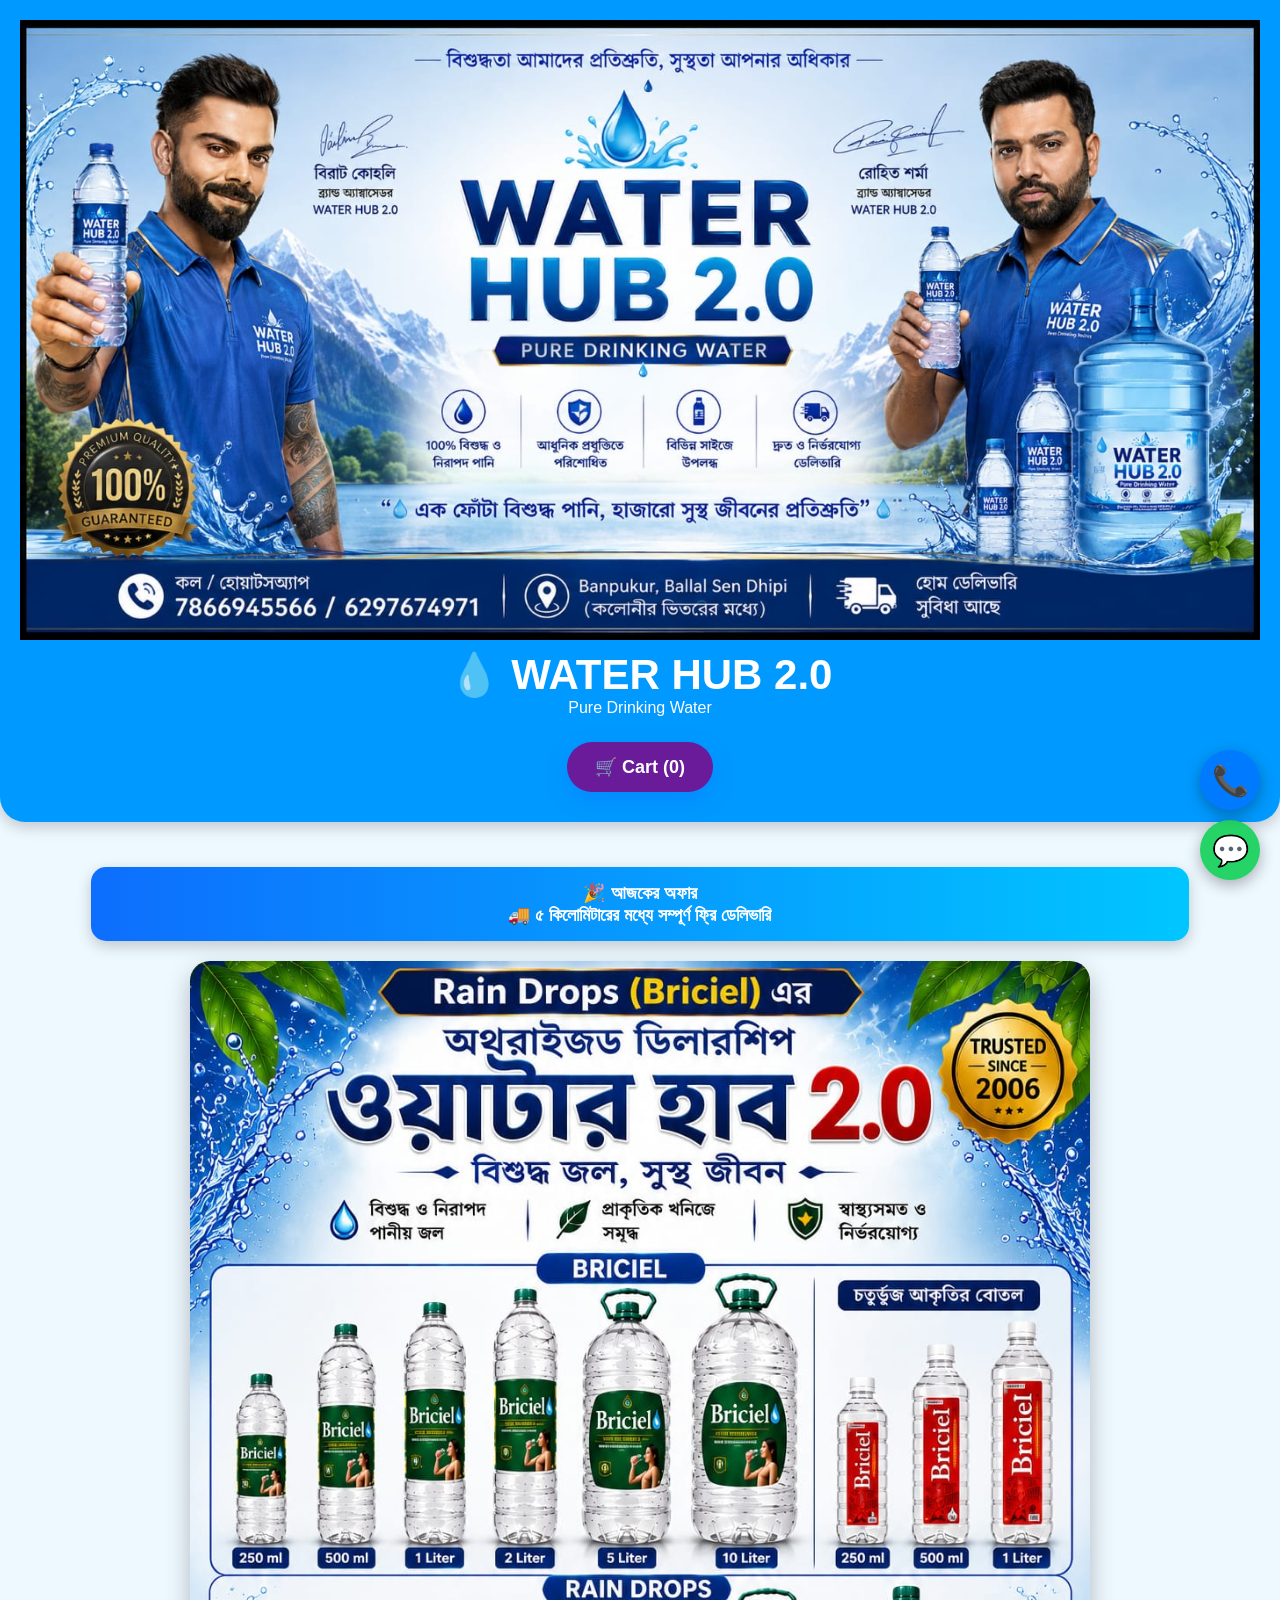
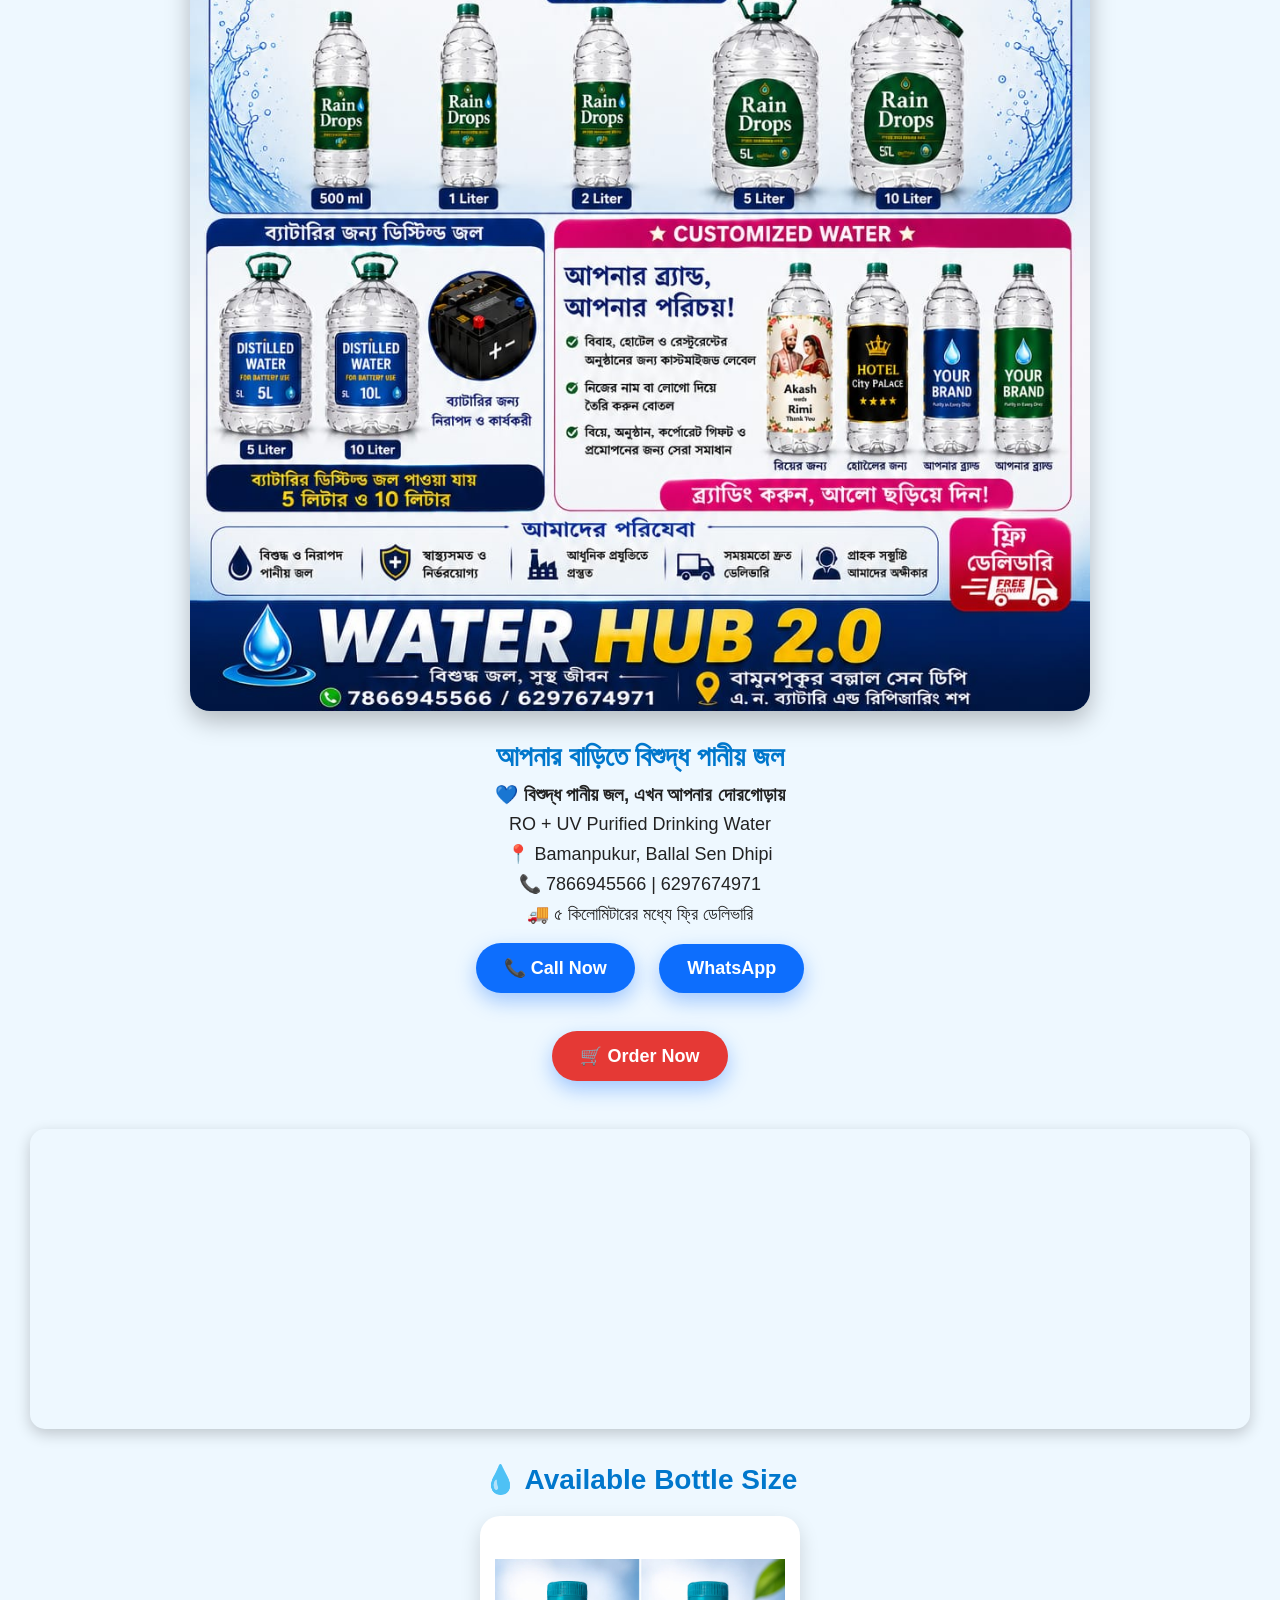
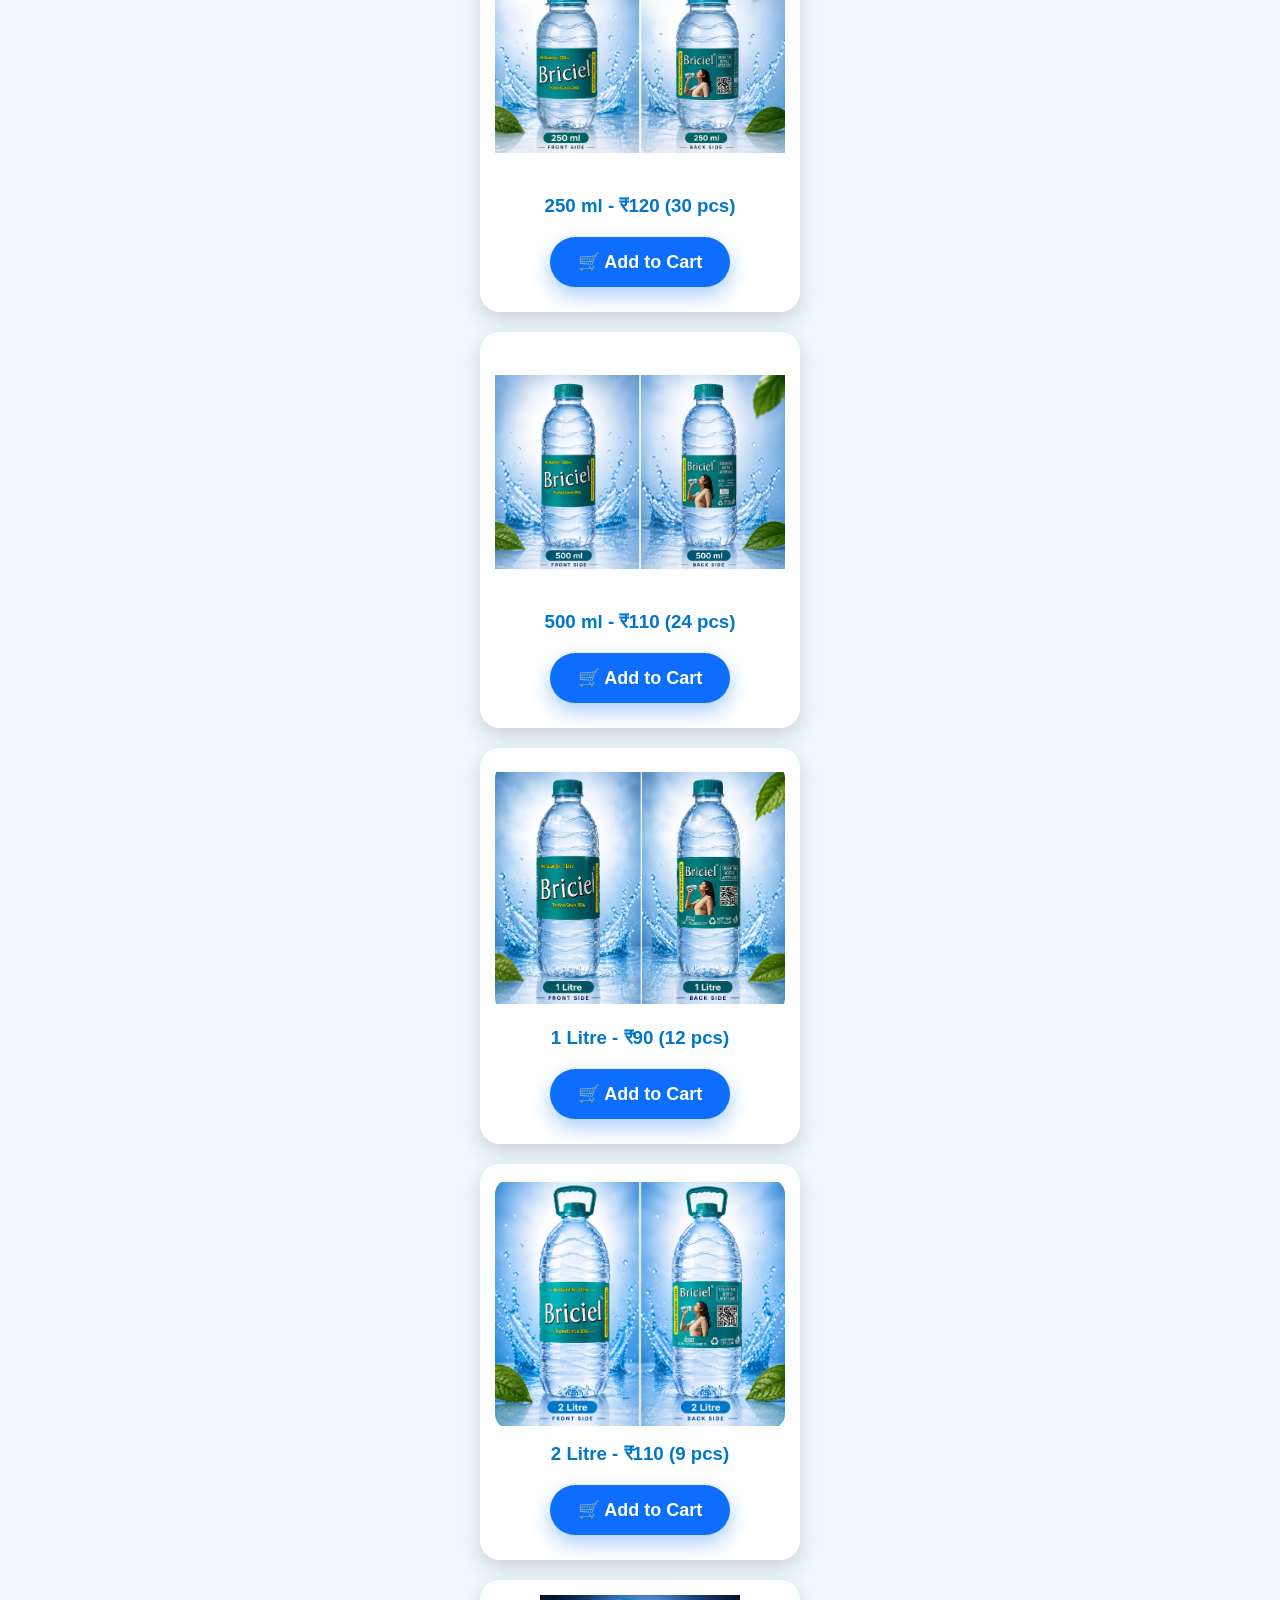
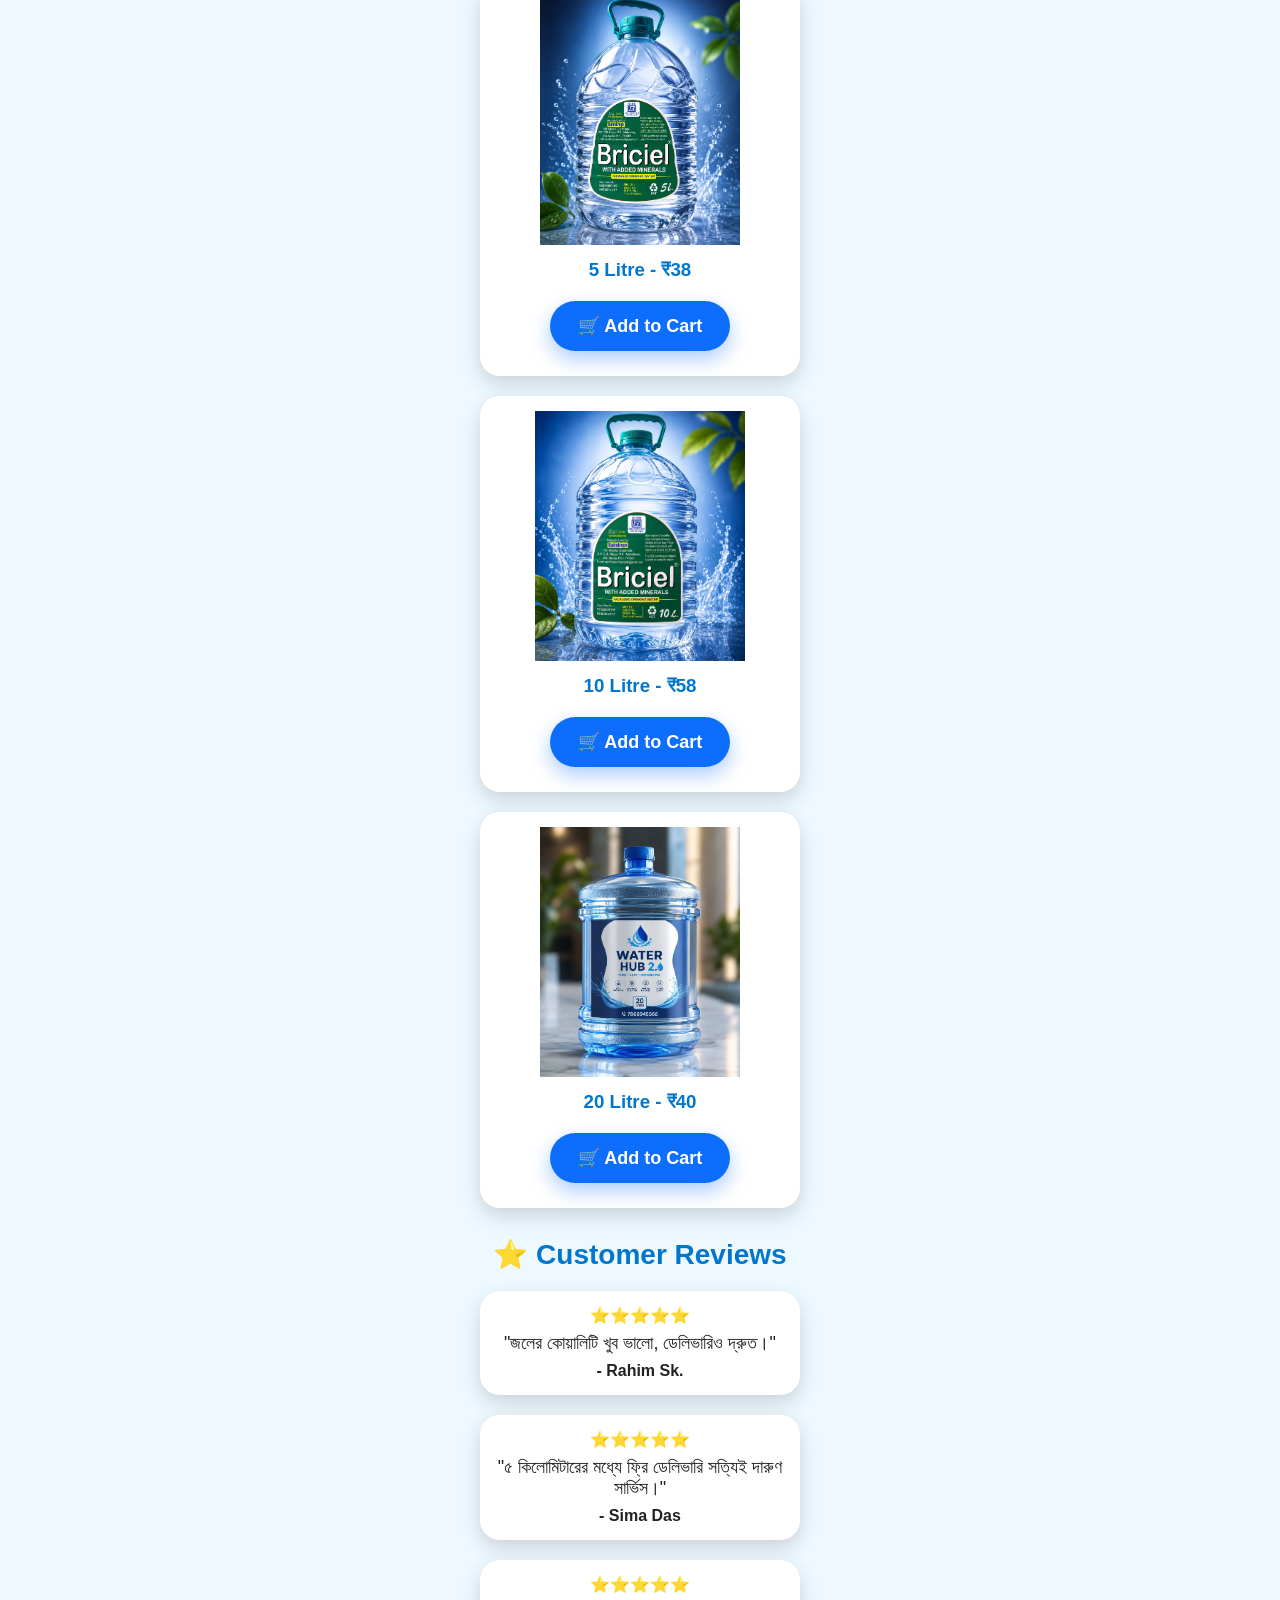
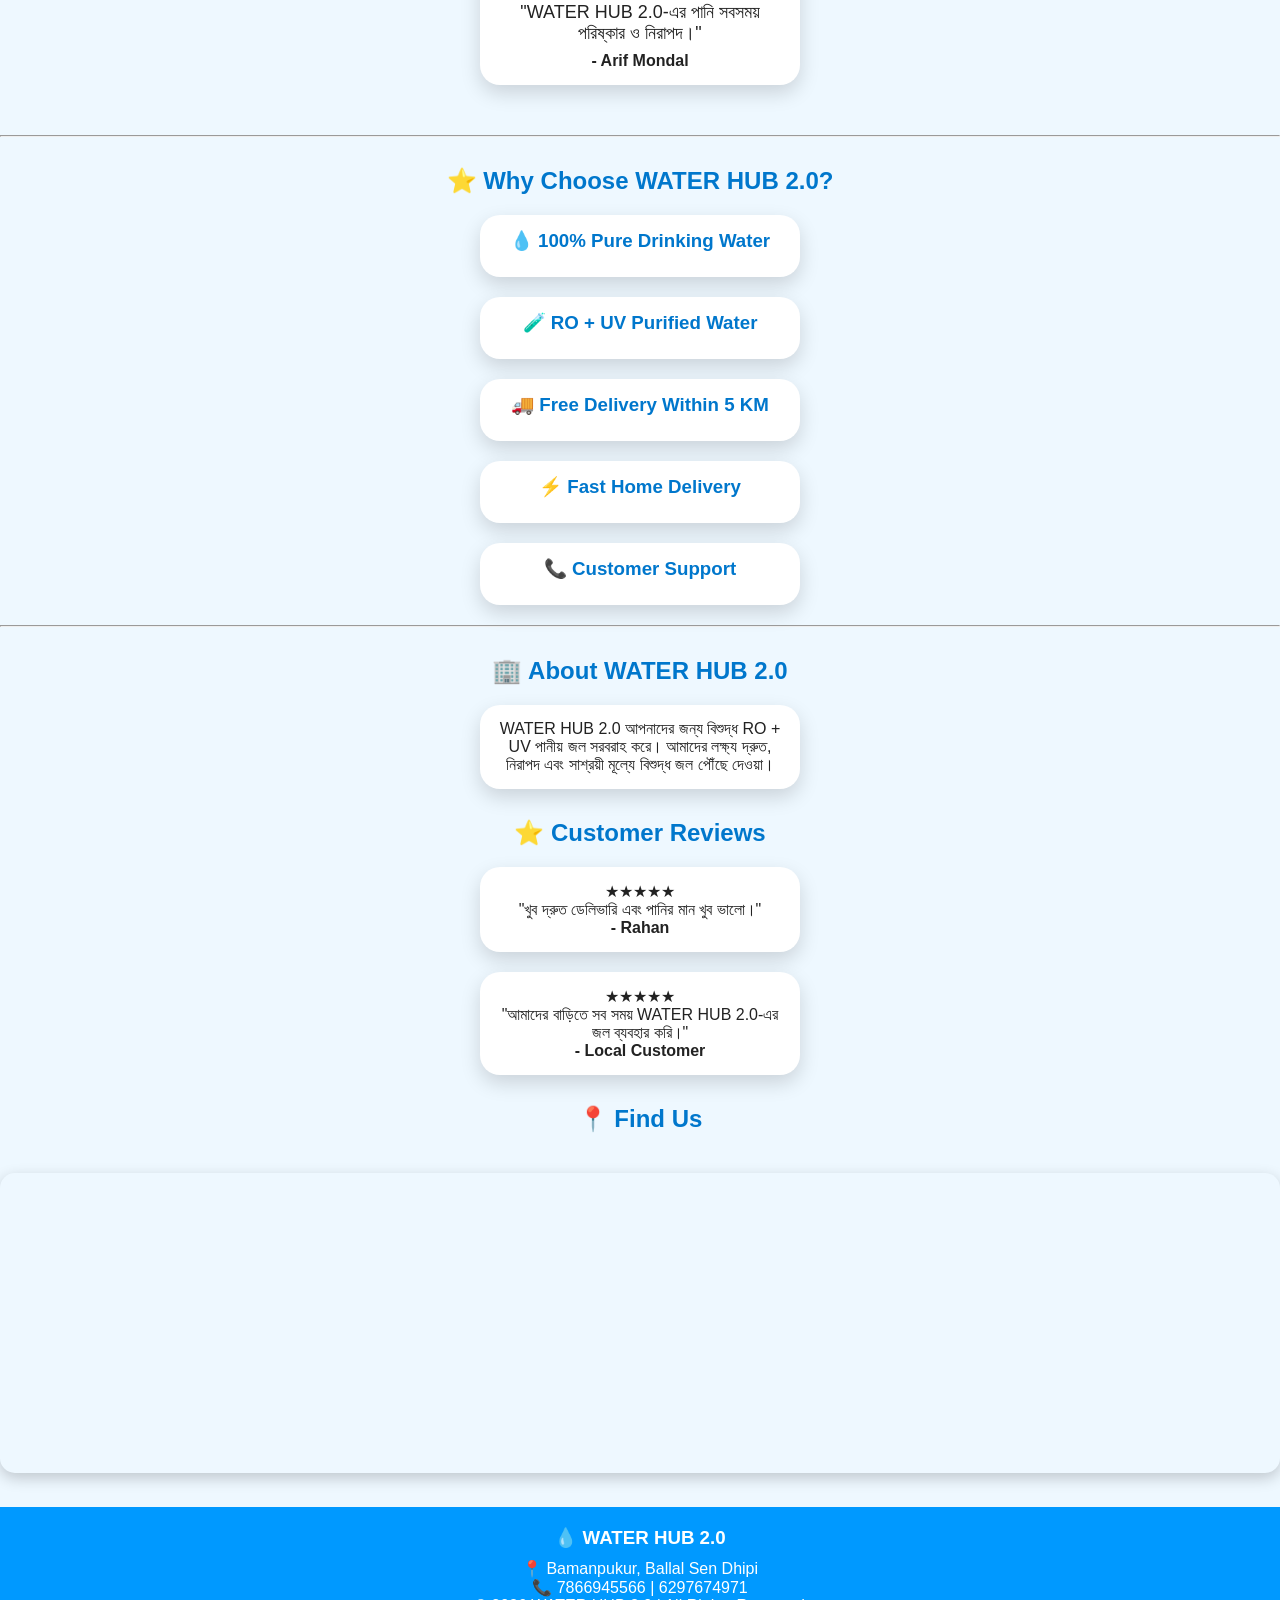
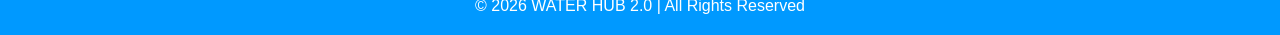
<file: index.html>
<!DOCTYPE html>
<html lang="bn">
<head>
<meta charset="UTF-8">
<meta name="viewport" content="width=device-width, initial-scale=1.0">
<title>WATER HUB 2.0</title>
<link rel="stylesheet" href="style.css">
<script src="script.js" defer></script>
<style>
body{
margin:0;
font-family:Arial,sans-serif;
background:#eef8ff;
text-align:center;
}
header{
background:#0099ff;
color:white;
padding:20px;
}
header h1{
    margin:0;
    font-size:42px;
}

.hero{
    padding:30px;
}

.hero-banner{
    width:100%;
    max-width:900px;
    border-radius:20px;
    margin:20px auto;
    display:block;
    box-shadow:0 10px 25px rgba(0,0,0,.25);
}

.btn{
    display:inline-block;
    padding:14px 28px;
    margin:10px;
    background:#0d6efd;
    color:white;
    text-decoration:none;
    border-radius:50px;
    font-size:18px;
    font-weight:bold;
    box-shadow:0 8px 20px rgba(13,110,253,.35);
    transition:.3s;
}

.btn:hover{
    background:#0b5ed7;
    transform:scale(1.05);
}
.card{
    background:#fff;
    width:320px;
    max-width:90%;
    margin:20px auto;
    padding:15px;
    border-radius:20px;
    box-shadow:0 8px 20px rgba(0,0,0,.15);
}
    .card img{
    width:100%;
    height:250px;
    object-fit:contain;
    border-radius:15px;
    background:#fff;
}
  .offer-box{
    background:linear-gradient(90deg,#0d6efd,#00c6ff);
    color:white;
    margin:15px auto;
    padding:15px;
    border-radius:15px;
    width:90%;
    font-size:18px;
    font-weight:bold;
    box-shadow:0 5px 15px rgba(0,0,0,.2);
}
</style>
</head>

<body>

<header>
<img src="waterhub-banner.jpg" alt="WATER HUB 2.0 Banner" style="width:100%; height:auto; display:block;">
<h1>💧 WATER HUB 2.0</h1>
<p>Pure Drinking Water</p>
<div style="margin-top:15px;">
<a class="btn"
href="cart.html"
style="background:#6a1b9a;">
🛒 Cart (<span id="cart-count">0</span>)
</a>
</div>    
</header>

<div class="hero">

<div class="offer-box">
🎉 <b>আজকের অফার</b><br>
🚚 ৫ কিলোমিটারের মধ্যে সম্পূর্ণ ফ্রি ডেলিভারি
</div>

<img src="IMG-20260804-WA0002.jpg" alt="WATER HUB 2.0 Banner" class="hero-banner">

<h2>আপনার বাড়িতে বিশুদ্ধ পানীয় জল</h2>
<h3>💙 বিশুদ্ধ পানীয় জল, এখন আপনার দোরগোড়ায়</h3>

<p>RO + UV Purified Drinking Water</p>

<p>📍 Bamanpukur, Ballal Sen Dhipi</p>

<p>📞 7866945566 | 6297674971</p>

<p>🚚 ৫ কিলোমিটারের মধ্যে ফ্রি ডেলিভারি</p>

<a class="btn" href="tel:7866945566">📞 Call Now</a>

<a class="btn" href="https://wa.me/917866945566">WhatsApp</a>
<br><br>



<a href="order.html"
class="btn"
style="background:#e53935;">
🛒 Order Now
</a>

<br><br>

<iframe
src="https://www.google.com/maps?q=Banpukur%20Ballal%20Sen%20Dhipi&output=embed"
width="100%"
height="300"
style="border:0;border-radius:15px;"
allowfullscreen=""
loading="lazy">
</iframe>
<h2>💧 Available Bottle Size</h2>
<div class="card">
<img src="250ml.png" style="width:100%;border-radius:15px;">
<h3>250 ml - ₹120 (30 pcs)</h3>
<button class="cart-btn" onclick="addToCart('250 ml Water',120)">
🛒 Add to Cart
</button>
</div>

<div class="card">
<img src="500ml.png" style="width:100%;border-radius:15px;">
<h3>500 ml - ₹110 (24 pcs)</h3>
<button class="cart-btn" onclick="addToCart('500 ml Water',110)">
🛒 Add to Cart
</button>
</div>

<div class="card">
<img src="1l.png" style="width:100%;border-radius:15px;">
<h3>1 Litre - ₹90 (12 pcs)</h3>
<button class="cart-btn" onclick="addToCart('1 Litre Water',90)">
🛒 Add to Cart
</button>
</div>

<div class="card">
<img src="2l.png" style="width:100%;border-radius:15px;">
<h3>2 Litre - ₹110 (9 pcs)</h3>
<button class="cart-btn" onclick="addToCart('2 Litre Water',110)">
🛒 Add to Cart
</button>
</div>

<div class="card">
<img src="5l.png" style="width:100%;border-radius:15px;">
<h3>5 Litre - ₹38</h3>
<button class="cart-btn" onclick="addToCart('5 Litre Water',38)">
🛒 Add to Cart
</button>
</div>

<div class="card">
<img src="10l.png" style="width:100%;border-radius:15px;">
<h3>10 Litre - ₹58</h3>
<button class="cart-btn" onclick="addToCart('10 Litre Water',58)">
🛒 Add to Cart
</button>
</div>

<div class="card">
<img src="20l.png" style="width:100%;border-radius:15px;">
<h3>20 Litre - ₹40</h3>
<button class="cart-btn" onclick="addToCart('20 Litre Water',40)">
🛒 Add to Cart
</button>
</div>
<h2 style="color:#0077cc;">⭐ Customer Reviews</h2>

<div class="card">
⭐⭐⭐⭐⭐
<p>"জলের কোয়ালিটি খুব ভালো, ডেলিভারিও দ্রুত।"</p>
<b>- Rahim Sk.</b>
</div>

<div class="card">
⭐⭐⭐⭐⭐
<p>"৫ কিলোমিটারের মধ্যে ফ্রি ডেলিভারি সত্যিই দারুণ সার্ভিস।"</p>
<b>- Sima Das</b>
</div>

<div class="card">
⭐⭐⭐⭐⭐
<p>"WATER HUB 2.0-এর পানি সবসময় পরিষ্কার ও নিরাপদ।"</p>
<b>- Arif Mondal</b>
</div>
</div>
<hr>

<h2>⭐ Why Choose WATER HUB 2.0?</h2>

<div class="card">
<h3>💧 100% Pure Drinking Water</h3>
</div>

<div class="card">
<h3>🧪 RO + UV Purified Water</h3>
</div>

<div class="card">
<h3>🚚 Free Delivery Within 5 KM</h3>
</div>

<div class="card">
<h3>⚡ Fast Home Delivery</h3>
</div>

<div class="card">
<h3>📞 Customer Support</h3>
</div>
  <hr>

<h2>🏢 About WATER HUB 2.0</h2>

<div class="card">
<p>
WATER HUB 2.0 আপনাদের জন্য বিশুদ্ধ RO + UV পানীয় জল সরবরাহ করে।
আমাদের লক্ষ্য দ্রুত, নিরাপদ এবং সাশ্রয়ী মূল্যে বিশুদ্ধ জল পৌঁছে দেওয়া।
</p>
</div>

<h2>⭐ Customer Reviews</h2>

<div class="card">
★★★★★
<p>"খুব দ্রুত ডেলিভারি এবং পানির মান খুব ভালো।"</p>
<b>- Rahan</b>
</div>

<div class="card">
★★★★★
<p>"আমাদের বাড়িতে সব সময় WATER HUB 2.0-এর জল ব্যবহার করি।"</p>
<b>- Local Customer</b>
</div>
<h2 style="color:#0077cc;">📍 Find Us</h2>

<iframe
src="https://www.google.com/maps?q=Bamanpukur,Ballal%20Sen%20Dhipi,Nadia&output=embed"
width="100%"
height="300"
style="border:0;border-radius:15px;">
</iframe>
<footer style="background:#0099ff;color:white;padding:20px;margin-top:30px;">
<h3>💧 WATER HUB 2.0</h3>
<p>📍 Bamanpukur, Ballal Sen Dhipi</p>
<p>📞 7866945566 | 6297674971</p>
<p>© 2026 WATER HUB 2.0 | All Rights Reserved</p>
</footer>
  <!-- Floating WhatsApp -->
<a href="https://wa.me/917866945566" class="whatsapp-float" target="_blank">
💬
</a>

<!-- Floating Call -->
<a href="tel:7866945566" class="call-float">
📞
</a>
</body>
</html>
</file>
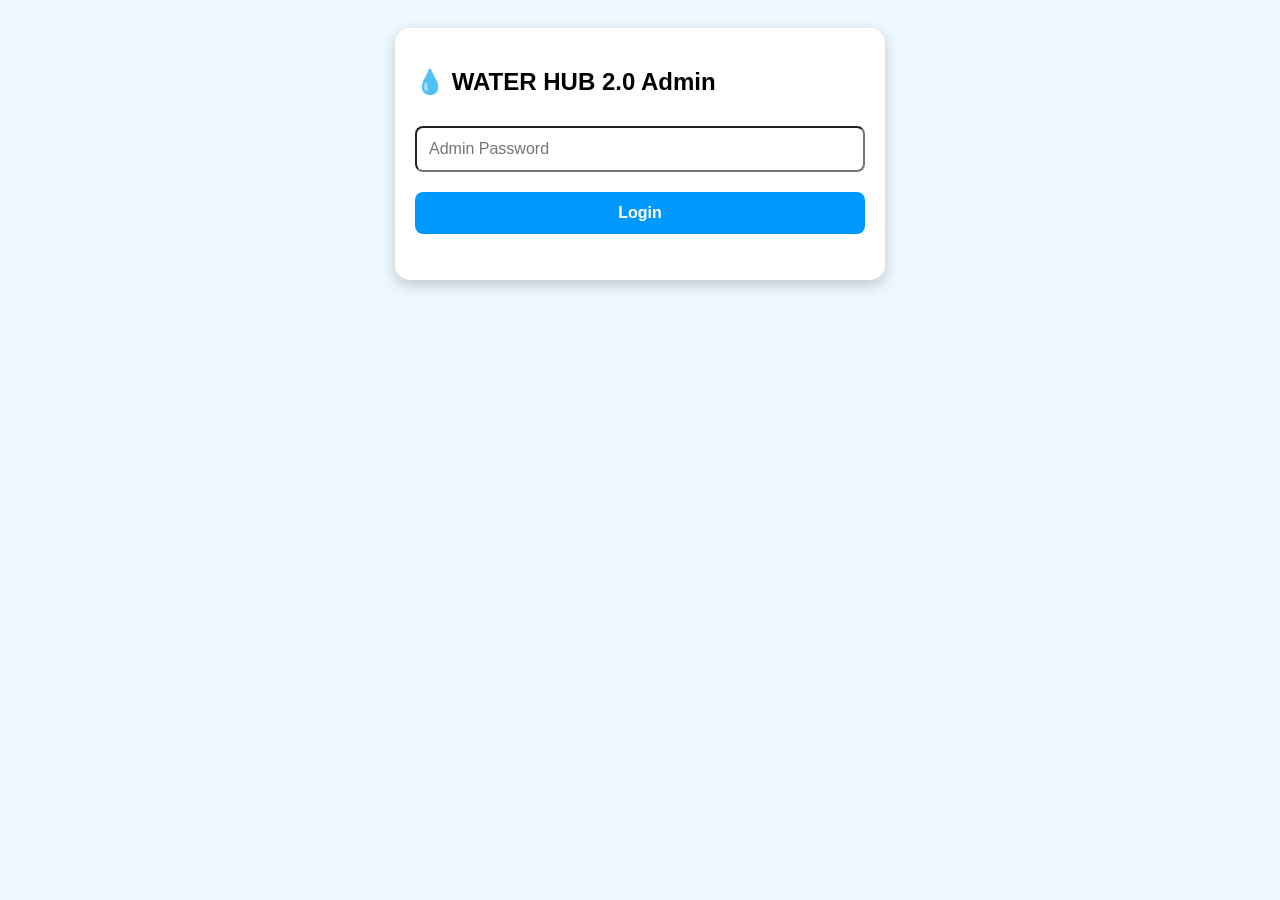
<file: admin.html>
<!DOCTYPE html>
<html lang="en">
<head>
<meta charset="UTF-8">
<meta name="viewport" content="width=device-width, initial-scale=1.0">
<title>WATER HUB Admin</title>
<style>
body{
font-family:Arial,sans-serif;
background:#eef8ff;
padding:20px;
}
.box{
max-width:450px;
margin:auto;
background:#fff;
padding:20px;
border-radius:15px;
box-shadow:0 5px 15px rgba(0,0,0,.2);
}
input,button{
width:100%;
padding:12px;
margin:10px 0;
border-radius:8px;
font-size:16px;
box-sizing:border-box;
}
button{
background:#0099ff;
color:#fff;
border:none;
font-weight:bold;
}
</style>
</head>
<body>

<div class="box">

<h2>💧 WATER HUB 2.0 Admin</h2>

<input id="password" type="password" placeholder="Admin Password">

<button onclick="login()">Login</button>

<p id="msg"></p>

</div>

<script>
function login(){

let pass=document.getElementById("password").value;

if(pass==="Hub$water@2026#"){
location.href="dashboard.html";
}else{
document.getElementById("msg").innerHTML="❌ Wrong Password";
}

}
</script>

</body>
</html>
</file>
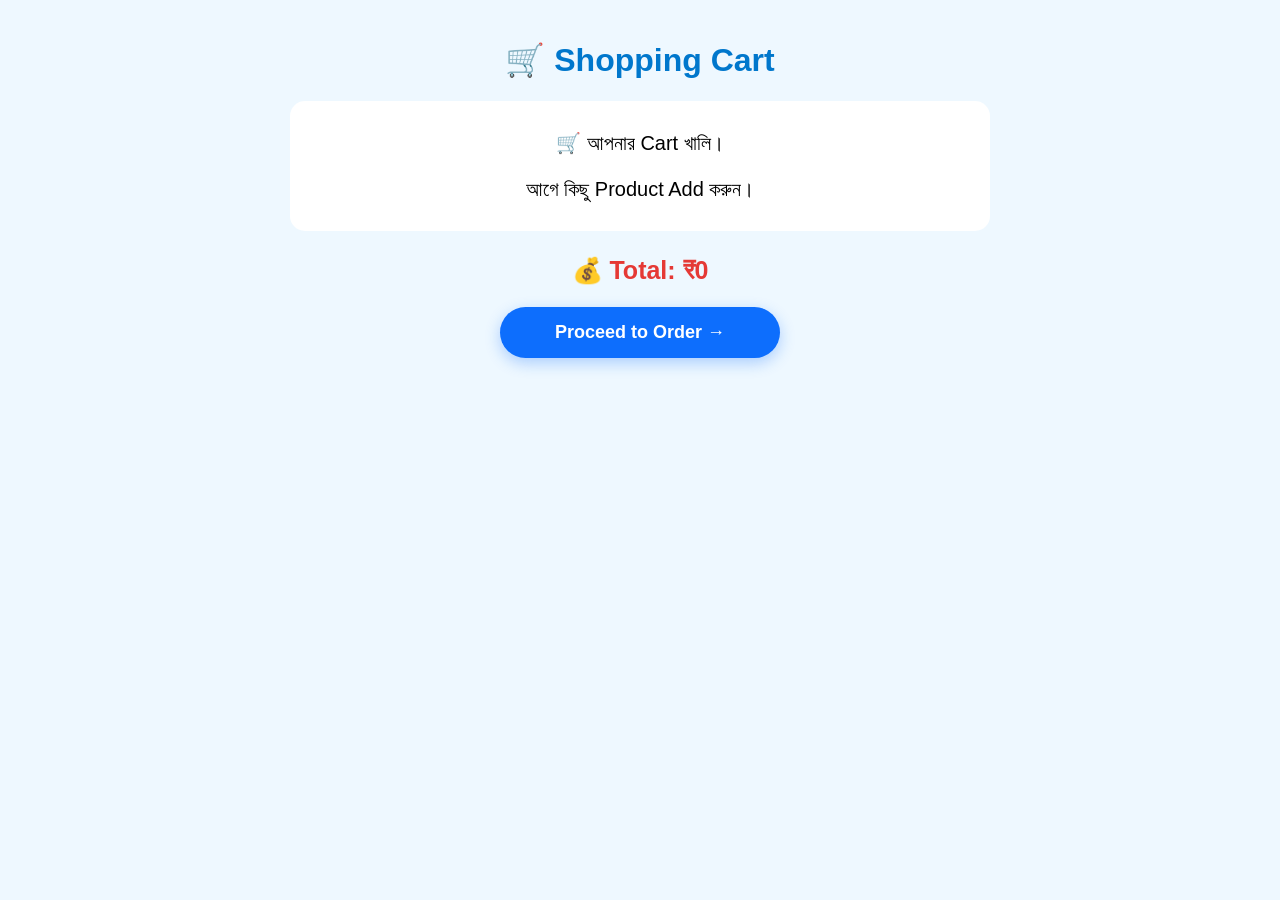
<file: cart.html>
<!DOCTYPE html>
<html lang="bn">
<head>
<meta charset="UTF-8">
<meta name="viewport" content="width=device-width, initial-scale=1.0">

<title>Shopping Cart - WATER HUB 2.0</title>

<style>

body{
    font-family:Arial,sans-serif;
    background:#eef8ff;
    margin:0;
    padding:20px;
}

h1{
    text-align:center;
    color:#0077cc;
}

#cart-items{
    max-width:700px;
    margin:auto;
}

.item{
    background:#fff;
    padding:20px;
    margin:15px 0;
    border-radius:18px;
    box-shadow:0 5px 15px rgba(0,0,0,.15);
}

.item h2{
    margin-top:0;
    color:#222;
}

.price{
    font-size:17px;
    margin:8px 0;
}

/* QUANTITY */

.quantity-box{
    display:flex;
    align-items:center;
    justify-content:center;
    gap:15px;
    margin-top:15px;
}

.quantity-box button{
    width:45px;
    height:45px;
    border:none;
    border-radius:50%;
    font-size:25px;
    font-weight:bold;
    color:white;
    cursor:pointer;
}

.minus{
    background:#e53935;
}

.plus{
    background:#0d6efd;
}

.quantity{
    min-width:40px;
    text-align:center;
    font-size:22px;
    font-weight:bold;
}

/* ITEM TOTAL */

.item-total{
    text-align:center;
    margin-top:12px;
    font-size:18px;
    font-weight:bold;
    color:#0077cc;
}

/* REMOVE */

.remove-btn{
    display:block;
    margin:15px auto 0;
    padding:8px 15px;
    border:1px solid #ccc;
    background:#fff;
    border-radius:8px;
    color:#e53935;
    cursor:pointer;
}

/* TOTAL */

.total{
    text-align:center;
    font-size:25px;
    font-weight:bold;
    color:#e53935;
    margin-top:25px;
}

/* ORDER BUTTON */

.btn{
    display:block;
    width:250px;
    margin:20px auto;
    padding:15px;
    background:#0d6efd;
    color:white;
    text-align:center;
    text-decoration:none;
    border-radius:50px;
    font-size:18px;
    font-weight:bold;
    box-shadow:0 5px 15px rgba(13,110,253,.3);
}

.btn:hover{
    background:#0b5ed7;
}

.empty{
    text-align:center;
    background:white;
    padding:30px;
    border-radius:15px;
    font-size:20px;
}

</style>

</head>

<body>

<h1>🛒 Shopping Cart</h1>

<div id="cart-items"></div>

<h2 class="total">
💰 Total: ₹<span id="total">0</span>
</h2>

<a href="order.html" class="btn">
Proceed to Order →
</a>


<script>

/* ==============================
   GET CART
============================== */

function getCart(){

    let data = localStorage.getItem("cart");

    if(!data){
        data = localStorage.getItem("cartItems");
    }

    if(!data){
        data = localStorage.getItem("shoppingCart");
    }

    if(!data){
        return [];
    }

    try{
        return JSON.parse(data);
    }
    catch(e){
        return [];
    }
}


/* ==============================
   SAVE CART
============================== */

function saveCart(cart){

    localStorage.setItem("cart", JSON.stringify(cart));

}


/* ==============================
   PRODUCT PRICE
============================== */

const prices = {

    "250 ml Water":120,
    "500 ml Water":110,
    "1 Litre Water":90,
    "2 Litre Water":110,
    "5 Litre Water":38,
    "10 Litre Water":58,
    "20 Litre Water":40

};


/* ==============================
   NORMALIZE CART
============================== */

function normalizeCart(){

    let oldCart = getCart();

    let newCart = [];


    oldCart.forEach(item => {

        let name;
        let price;
        let quantity = 1;


        /* যদি object হয় */

        if(typeof item === "object"){

            name =
            item.name ||
            item.product ||
            item.title;

            price =
            Number(item.price) ||
            prices[name] ||
            0;

            quantity =
            Number(item.quantity) ||
            Number(item.qty) ||
            1;

        }

        /* যদি শুধু product name হয় */

        else{

            name = item;

            price = prices[name] || 0;

        }


        if(!name){
            return;
        }


        /* একই product থাকলে quantity যোগ হবে */

        let existing =
        newCart.find(p => p.name === name);


        if(existing){

            existing.quantity += quantity;

        }
        else{

            newCart.push({

                name:name,

                price:price,

                quantity:quantity

            });

        }

    });


    saveCart(newCart);

    return newCart;

}


/* ==============================
   SHOW CART
============================== */

function showCart(){

    let cart = normalizeCart();

    let box =
    document.getElementById("cart-items");

    let total = 0;


    if(cart.length === 0){

        box.innerHTML = `
        
        <div class="empty">
        🛒 আপনার Cart খালি।
        <br><br>
        আগে কিছু Product Add করুন।
        </div>

        `;

        document.getElementById("total").innerText = "0";

        return;

    }


    box.innerHTML = "";


    cart.forEach((item,index) => {

        let itemTotal =
        item.price * item.quantity;

        total += itemTotal;


        box.innerHTML += `

        <div class="item">

            <h2>💧 ${item.name}</h2>

            <div class="price">
            প্রতি পিস: ₹${item.price}
            </div>


            <div class="quantity-box">

                <button
                class="minus"
                onclick="decrease(${index})">
                −
                </button>


                <div class="quantity">
                ${item.quantity}
                </div>


                <button
                class="plus"
                onclick="increase(${index})">
                +
                </button>

            </div>


            <div class="item-total">
            ${item.quantity} × ₹${item.price}
            = ₹${itemTotal}
            </div>


            <button
            class="remove-btn"
            onclick="removeItem(${index})">

            ❌ Remove

            </button>

        </div>

        `;

    });


    document.getElementById("total").innerText =
    total;

}


/* ==============================
   PLUS
============================== */

function increase(index){

    let cart = getCart();

    cart[index].quantity =
    Number(cart[index].quantity || 1) + 1;

    saveCart(cart);

    showCart();

}


/* ==============================
   MINUS
============================== */

function decrease(index){

    let cart = getCart();

    let quantity =
    Number(cart[index].quantity || 1);


    if(quantity > 1){

        cart[index].quantity =
        quantity - 1;

    }
    else{

        cart.splice(index,1);

    }


    saveCart(cart);

    showCart();

}


/* ==============================
   REMOVE
============================== */

function removeItem(index){

    let cart = getCart();

    cart.splice(index,1);

    saveCart(cart);

    showCart();

}


/* ==============================
   START
============================== */

showCart();

</script>

</body>
</html>
</file>
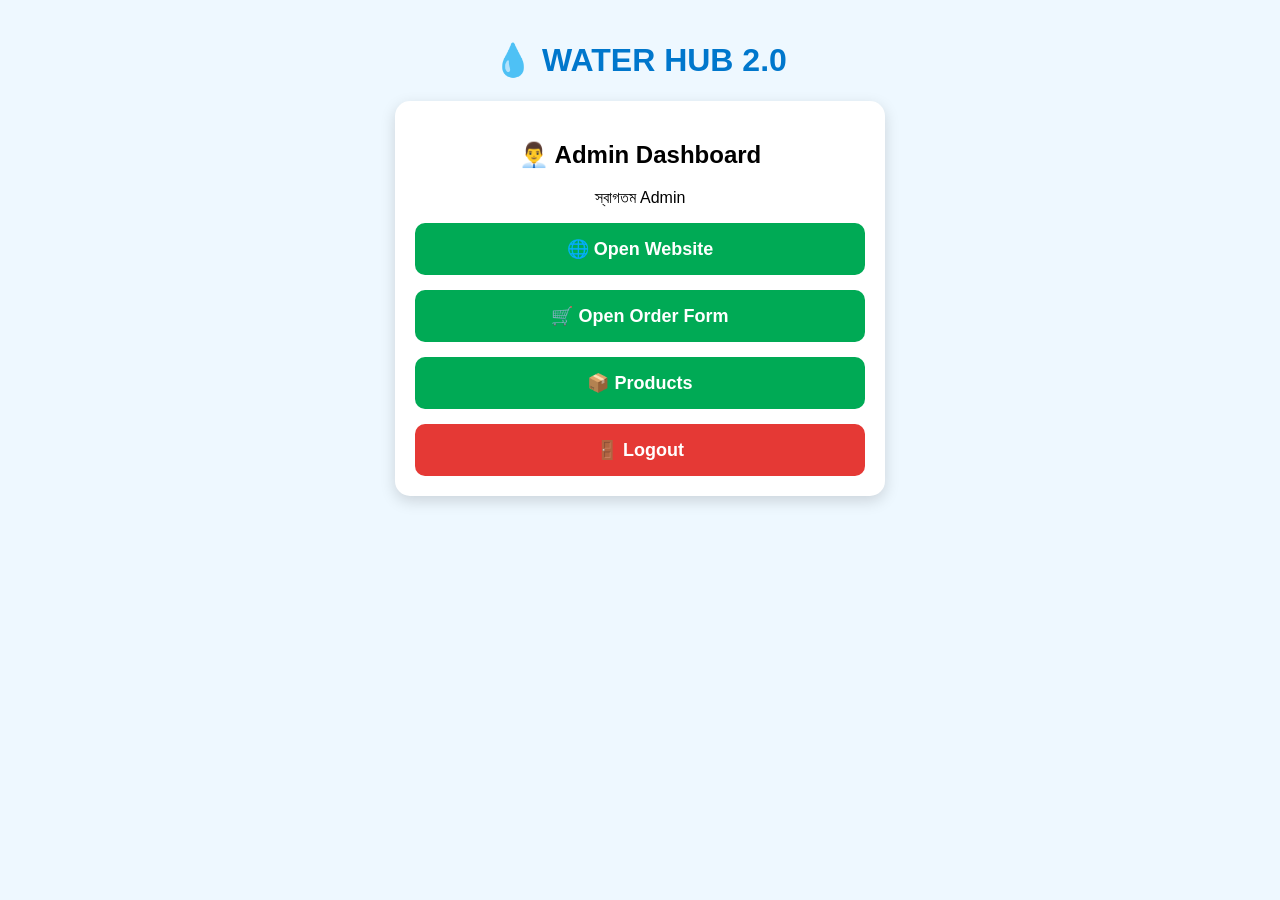
<file: dashboard.html>
<!DOCTYPE html>
<html lang="bn">
<head>
<meta charset="UTF-8">
<meta name="viewport" content="width=device-width, initial-scale=1.0">
<title>WATER HUB 2.0 Dashboard</title>

<style>
body{
font-family:Arial,sans-serif;
background:#eef8ff;
margin:0;
padding:20px;
}

h1{
text-align:center;
color:#0077cc;
}

.card{
background:#fff;
padding:20px;
margin:15px auto;
max-width:450px;
border-radius:15px;
box-shadow:0 5px 15px rgba(0,0,0,.15);
text-align:center;
}

.btn{
display:block;
width:100%;
padding:15px;
margin-top:15px;
background:#00aa55;
color:#fff;
text-decoration:none;
border-radius:10px;
font-size:18px;
font-weight:bold;
box-sizing:border-box;
}

.logout{
background:#e53935;
}
</style>
</head>

<body>

<h1>💧 WATER HUB 2.0</h1>

<div class="card">
<h2>👨‍💼 Admin Dashboard</h2>

<p>স্বাগতম Admin</p>

<a class="btn" href="index.html">🌐 Open Website</a>

<a class="btn" href="order.html">🛒 Open Order Form</a>

<a class="btn" href="products.html">📦 Products</a>

<a class="btn logout" href="admin.html">🚪 Logout</a>

</div>

</body>
</html>
</file>
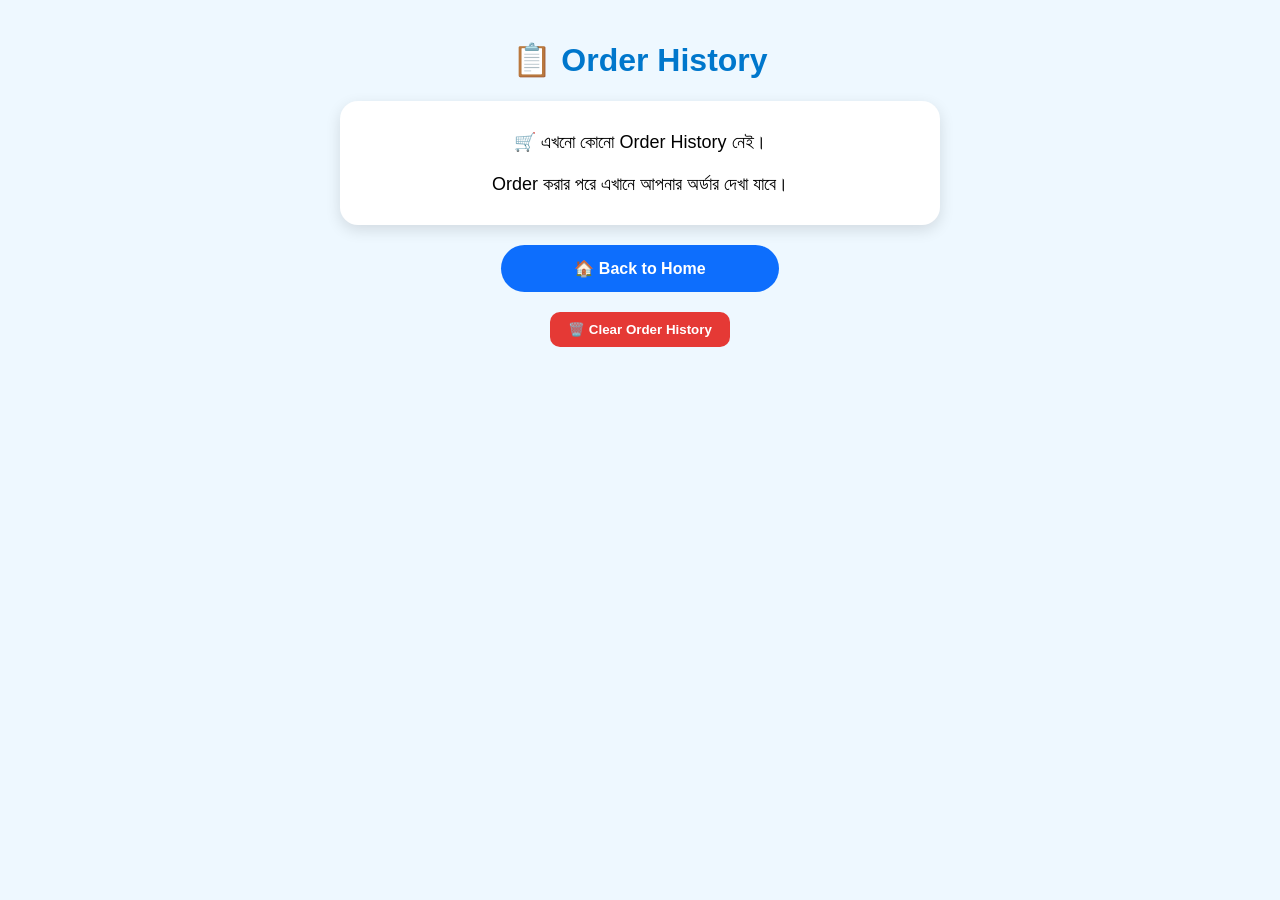
<file: history.html>
<!DOCTYPE html>
<html lang="bn">
<head>
<meta charset="UTF-8">
<meta name="viewport" content="width=device-width, initial-scale=1.0">

<title>Order History - WATER HUB 2.0</title>

<style>

body{
    font-family:Arial,sans-serif;
    background:#eef8ff;
    margin:0;
    padding:20px;
}

.container{
    max-width:600px;
    margin:auto;
}

h1{
    text-align:center;
    color:#0077cc;
}

.history-card{
    background:white;
    padding:18px;
    margin:15px 0;
    border-radius:18px;
    box-shadow:0 6px 18px rgba(0,0,0,.15);
}

.order-title{
    font-size:20px;
    font-weight:bold;
    color:#0077cc;
}

.order-date{
    color:#666;
    margin:8px 0;
}

.product{
    background:#f5faff;
    padding:10px;
    margin:7px 0;
    border-radius:10px;
}

.total{
    color:#e53935;
    font-size:20px;
    font-weight:bold;
    margin-top:12px;
}

.status{
    display:inline-block;
    background:#00aa55;
    color:white;
    padding:7px 12px;
    border-radius:20px;
    margin-top:10px;
}

.empty{
    background:white;
    padding:30px;
    border-radius:18px;
    text-align:center;
    font-size:18px;
    box-shadow:0 5px 15px rgba(0,0,0,.12);
}

.back{
    display:block;
    width:250px;
    margin:20px auto;
    padding:14px;
    background:#0d6efd;
    color:white;
    text-align:center;
    text-decoration:none;
    border-radius:50px;
    font-weight:bold;
}

.clear{
    display:block;
    margin:15px auto;
    padding:10px 18px;
    background:#e53935;
    color:white;
    border:none;
    border-radius:10px;
    font-weight:bold;
}

</style>
</head>

<body>

<div class="container">

<h1>📋 Order History</h1>

<div id="history"></div>

<a href="index.html" class="back">
🏠 Back to Home
</a>

<button class="clear" onclick="clearHistory()">
🗑️ Clear Order History
</button>

</div>


<script>

function showHistory(){

    let history =
    JSON.parse(localStorage.getItem("orderHistory")) || [];

    let box =
    document.getElementById("history");


    if(history.length === 0){

        box.innerHTML = `
        
        <div class="empty">
        🛒 এখনো কোনো Order History নেই।
        <br><br>
        Order করার পরে এখানে আপনার অর্ডার দেখা যাবে।
        </div>

        `;

        return;
    }


    box.innerHTML = "";


    history.forEach((order,index) => {

        let productsHTML = "";


        order.products.forEach(product => {

            productsHTML += `

            <div class="product">

            💧 <b>${product.name}</b>

            <br>

            পরিমাণ:
            ${product.quantity} টি

            × ₹${product.price}

            <br>

            মোট:
            ₹${product.total}

            </div>

            `;

        });


        box.innerHTML += `

        <div class="history-card">

            <div class="order-title">
            📦 Order #${index + 1}
            </div>

            <div class="order-date">
            📅 ${order.date}
            </div>

            ${productsHTML}

            <div class="total">
            💰 Total: ₹${order.total}
            </div>

            <div class="status">
            🟢 Order Placed
            </div>

        </div>

        `;

    });

}


function clearHistory(){

    if(confirm("আপনি কি সব Order History মুছে ফেলতে চান?")){

        localStorage.removeItem("orderHistory");

        showHistory();

    }

}


showHistory();

</script>

</body>
</html>
</file>
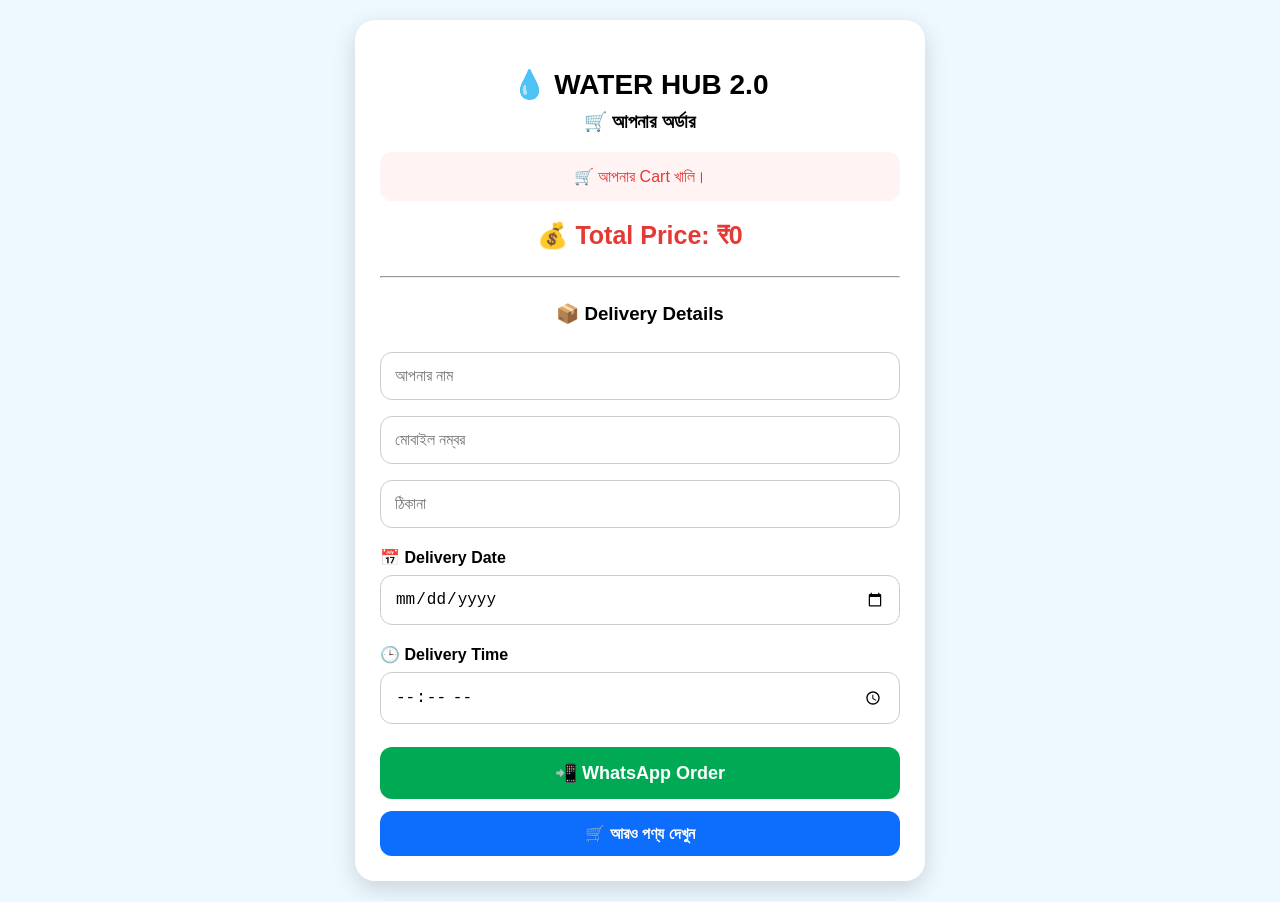
<file: order.html>
<!DOCTYPE html>
<html lang="bn">
<head>

<meta charset="UTF-8">
<meta name="viewport" content="width=device-width, initial-scale=1.0">

<title>Order - WATER HUB 2.0</title>

<style>

body{
font-family:Arial,sans-serif;
background:#eef8ff;
padding:20px;
text-align:center;
margin:0;
}

.box{
max-width:520px;
margin:auto;
background:#fff;
padding:25px;
border-radius:20px;
box-shadow:0 8px 25px rgba(0,0,0,.15);
}

h2{
font-size:28px;
margin-bottom:5px;
}

h3{
margin-top:10px;
}

.cart-title{
color:#0077cc;
font-size:22px;
margin:20px 0;
}

.cart-item{
background:#f5faff;
border:1px solid #d9ecff;
border-radius:15px;
padding:15px;
margin:12px 0;
text-align:left;
}

.cart-item-name{
font-size:19px;
font-weight:bold;
color:#222;
}

.cart-item-info{
margin-top:8px;
color:#555;
font-size:17px;
}

.cart-item-total{
margin-top:8px;
font-size:18px;
font-weight:bold;
color:#0077cc;
}

.empty-cart{
background:#fff3f3;
color:#e53935;
padding:15px;
border-radius:12px;
margin:15px 0;
}

#totalPrice{
color:#e53935;
font-size:25px;
font-weight:bold;
margin:20px 0;
}

input{
width:100%;
padding:14px;
margin:8px 0;
border-radius:12px;
border:1px solid #ccc;
font-size:16px;
box-sizing:border-box;
}

label{
display:block;
text-align:left;
font-weight:bold;
margin-top:12px;
}

button{
width:100%;
padding:15px;
background:#00aa55;
color:white;
border:none;
border-radius:12px;
font-size:18px;
font-weight:bold;
cursor:pointer;
margin-top:15px;
}

button:hover{
background:#008844;
}

.back-btn{
display:block;
background:#0d6efd;
color:white;
text-decoration:none;
padding:13px;
border-radius:12px;
margin-top:12px;
font-weight:bold;
}

hr{
margin:25px 0;
}

</style>

</head>

<body>

<div class="box">

<h2>💧 WATER HUB 2.0</h2>

<h3>🛒 আপনার অর্ডার</h3>

<div id="cartItems"></div>

<h3 id="totalPrice">
💰 Total Price: ₹0
</h3>

<hr>

<h3>📦 Delivery Details</h3>

<input
id="name"
placeholder="আপনার নাম">

<input
id="phone"
placeholder="মোবাইল নম্বর"
type="tel">

<input
id="address"
placeholder="ঠিকানা">

<label>📅 Delivery Date</label>

<input
id="date"
type="date">

<label>🕒 Delivery Time</label>

<input
id="time"
type="time">

<button onclick="sendOrder()">
📲 WhatsApp Order
</button>

<a href="index.html" class="back-btn">
🛒 আরও পণ্য দেখুন
</a>

</div>


<script>

/* =========================
   GET CART
========================= */

function getCart(){

let cart =
localStorage.getItem("cart");

if(!cart){

return [];

}

try{

return JSON.parse(cart);

}catch(error){

return [];

}

}


/* =========================
   SHOW CART
========================= */

function showCart(){

let cart = getCart();

let box =
document.getElementById("cartItems");

let total = 0;


/* CART EMPTY */

if(cart.length === 0){

box.innerHTML = `
<div class="empty-cart">
🛒 আপনার Cart খালি।
</div>
`;

document.getElementById("totalPrice").innerHTML =
"💰 Total Price: ₹0";

return;

}


/* =========================
   PRODUCTS
========================= */

let products = {};


/*
   এখানে সবচেয়ে গুরুত্বপূর্ণ বিষয়:
   item.qty সরাসরি নেওয়া হচ্ছে
*/

cart.forEach(item => {

let name =
item.name || "";

let price =
Number(item.price || 0);

let qty =
Number(item.qty || 1);


/* একই Product থাকলে Quantity যোগ */

if(products[name]){

products[name].qty += qty;

}else{

products[name] = {

price:price,

qty:qty

};

}

});


/* =========================
   DISPLAY
========================= */

box.innerHTML = `

<div class="cart-title">
🛒 আপনি যা অর্ডার করেছেন
</div>

`;


Object.keys(products).forEach(name => {

let price =
products[name].price;

let qty =
products[name].qty;

let itemTotal =
price * qty;

total += itemTotal;


box.innerHTML += `

<div class="cart-item">

<div class="cart-item-name">
💧 ${name}
</div>

<div class="cart-item-info">

পরিমাণ:
<strong>${qty} টি</strong>
× ₹${price}

</div>

<div class="cart-item-total">

মোট: ₹${itemTotal}

</div>

</div>

`;

});


/* TOTAL */

document.getElementById("totalPrice").innerHTML =
"💰 Total Price: ₹" + total;

}


/* =========================
   WHATSAPP ORDER
========================= */

function sendOrder(){

let customerName =
document.getElementById("name").value.trim();

let phone =
document.getElementById("phone").value.trim();

let address =
document.getElementById("address").value.trim();

let date =
document.getElementById("date").value;

let time =
document.getElementById("time").value;


if(
!customerName ||
!phone ||
!address ||
!date ||
!time
){

alert("সব তথ্য পূরণ করুন।");

return;

}


let cart = getCart();


if(cart.length === 0){

alert("আপনার Cart খালি।");

return;

}


/* =========================
   PRODUCTS
========================= */

let products = {};

cart.forEach(item => {

let productName =
item.name || "";

let price =
Number(item.price || 0);

let qty =
Number(item.qty || 1);


/* Quantity ঠিকভাবে যোগ */

if(products[productName]){

products[productName].qty += qty;

}else{

products[productName] = {

price:price,

qty:qty

};

}

});


/* =========================
   WHATSAPP MESSAGE
========================= */

let total = 0;

let msg = `💧 WATER HUB 2.0

🛒 নতুন অর্ডার

━━━━━━━━━━━━━━

👤 নাম: ${customerName}

📞 মোবাইল: ${phone}

📍 ঠিকানা: ${address}

━━━━━━━━━━━━━━

📦 অর্ডারের তালিকা:

`;


Object.keys(products).forEach(productName => {

let price =
products[productName].price;

let qty =
products[productName].qty;

let itemTotal =
price * qty;

total += itemTotal;


msg += `💧 ${productName}

পরিমাণ: ${qty} টি

দাম: ₹${price}

মোট: ₹${itemTotal}

`;

});


msg += `
━━━━━━━━━━━━━━

💰 সর্বমোট: ₹${total}

📅 Delivery Date: ${date}

🕒 Delivery Time: ${time}

━━━━━━━━━━━━━━

ধন্যবাদ ❤️

WATER HUB 2.0
`;


/* =========================
   OPEN WHATSAPP
========================= */

let url =
"https://api.whatsapp.com/send?phone=917866945566&text="
+
encodeURIComponent(msg);

location.href = url;

}


/* =========================
   LOAD
========================= */

showCart();

</script>

</body>
</html>
</file>
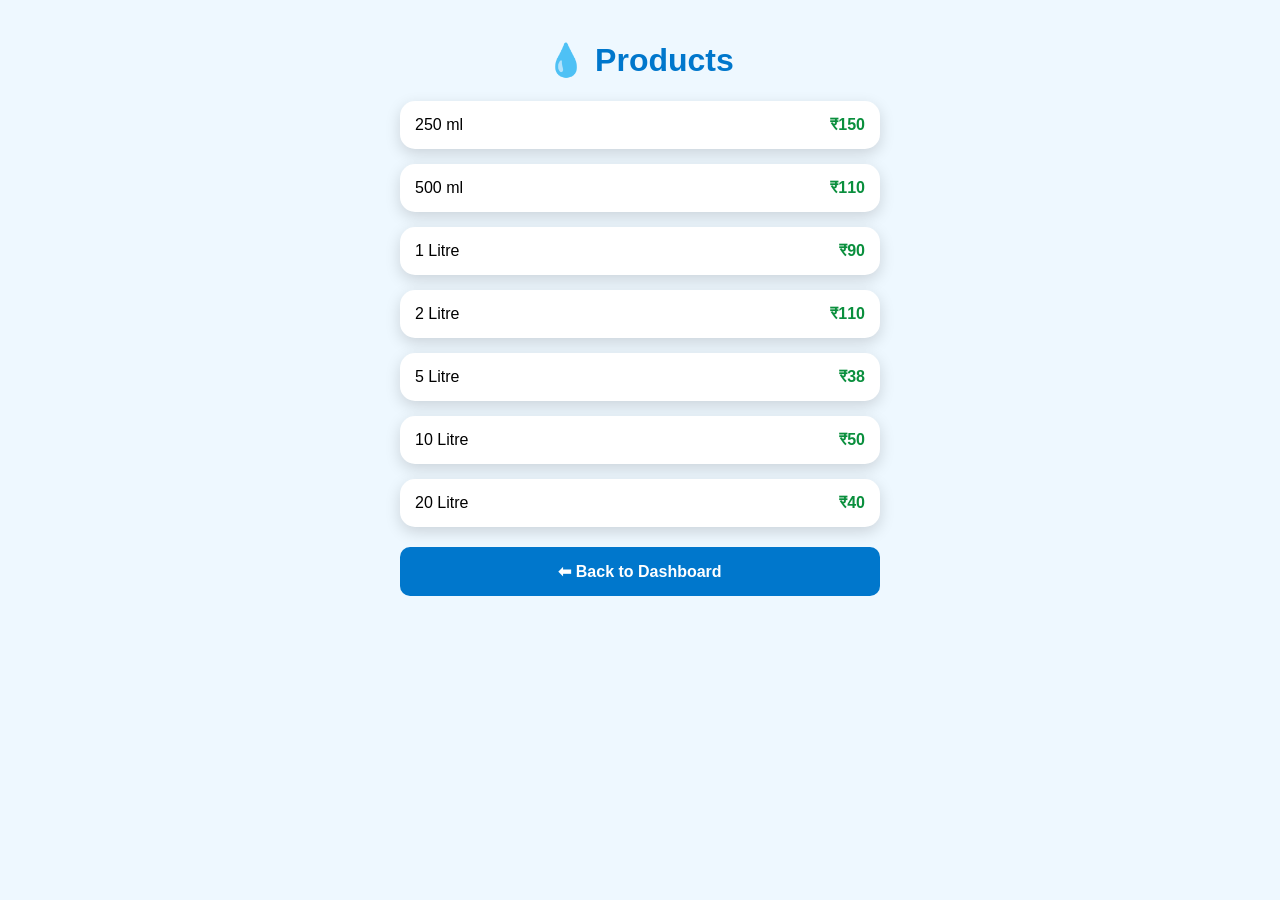
<file: products.html>
<!DOCTYPE html>
<html lang="bn">
<head>
<meta charset="UTF-8">
<meta name="viewport" content="width=device-width, initial-scale=1.0">
<title>Products - WATER HUB 2.0</title>

<style>
body{
font-family:Arial,sans-serif;
background:#eef8ff;
margin:0;
padding:20px;
}

h1{
text-align:center;
color:#0077cc;
}

.card{
background:#fff;
padding:15px;
margin:15px auto;
max-width:450px;
border-radius:15px;
box-shadow:0 5px 15px rgba(0,0,0,.15);
display:flex;
justify-content:space-between;
align-items:center;
}

.price{
font-weight:bold;
color:#0a8f3d;
}

.btn{
display:block;
max-width:450px;
margin:20px auto;
padding:15px;
background:#0077cc;
color:#fff;
text-align:center;
text-decoration:none;
border-radius:10px;
font-weight:bold;
}
</style>
</head>

<body>

<h1>💧 Products</h1>

<div class="card">
<span>250 ml</span>
<span class="price">₹150</span>
</div>

<div class="card">
<span>500 ml</span>
<span class="price">₹110</span>
</div>

<div class="card">
<span>1 Litre</span>
<span class="price">₹90</span>
</div>

<div class="card">
<span>2 Litre</span>
<span class="price">₹110</span>
</div>

<div class="card">
<span>5 Litre</span>
<span class="price">₹38</span>
</div>

<div class="card">
<span>10 Litre</span>
<span class="price">₹50</span>
</div>

<div class="card">
<span>20 Litre</span>
<span class="price">₹40</span>
</div>

<a class="btn" href="dashboard.html">⬅ Back to Dashboard</a>

</body>
</html>
</file>
<file: style.css>
*{
margin:0;
padding:0;
box-sizing:border-box;
font-family:Arial,sans-serif;
}

body{
background:#eef8ff;
color:#222;
}

header{
background:linear-gradient(135deg,#0099ff,#00c6ff);
color:white;
text-align:center;
padding:30px 20px;
border-radius:0 0 25px 25px;
box-shadow:0 5px 15px rgba(0,0,0,.2);
}

header img{
width:120px;
margin-bottom:10px;
}

header h1{
font-size:40px;
margin-bottom:8px;
}

.hero{
padding:25px;
text-align:center;
}

.hero h2{
font-size:28px;
color:#0077cc;
margin-bottom:10px;
}

.hero p{
font-size:18px;
margin:8px 0;
}

.btn{
display:inline-block;
padding:14px 30px;
margin:10px;
background:#00aa55;
color:white;
text-decoration:none;
border-radius:12px;
font-size:18px;
font-weight:bold;
transition:.3s;
}

.btn:hover{
background:#008844;
transform:scale(1.05);
}

.card{
background:white;
max-width:420px;
margin:20px auto;
padding:20px;
border-radius:18px;
box-shadow:0 8px 20px rgba(0,0,0,.15);
transition:.3s;
}

.card:hover{
transform:translateY(-5px);
}

.card img{
width:100%;
border-radius:15px;
margin-bottom:10px;
}

.card h3{
color:#0077cc;
margin-bottom:10px;
}

h2{
text-align:center;
margin:30px 0 20px;
color:#0077cc;
}

footer{
background:#0099ff;
color:white;
text-align:center;
padding:25px;
margin-top:40px;
}

footer h3{
margin-bottom:10px;
}

iframe{
border-radius:15px;
margin-top:20px;
box-shadow:0 5px 15px rgba(0,0,0,.2);
}
.whatsapp-float{
position:fixed;
bottom:20px;
right:20px;
width:60px;
height:60px;
background:#25D366;
color:#fff;
border-radius:50%;
display:flex;
align-items:center;
justify-content:center;
font-size:30px;
text-decoration:none;
box-shadow:0 5px 15px rgba(0,0,0,.3);
z-index:999;
}

.call-float{
position:fixed;
bottom:90px;
right:20px;
width:60px;
height:60px;
background:#007bff;
color:#fff;
border-radius:50%;
display:flex;
align-items:center;
justify-content:center;
font-size:30px;
text-decoration:none;
box-shadow:0 5px 15px rgba(0,0,0,.3);
z-index:999;
}

.whatsapp-float:hover,
.call-float:hover{
transform:scale(1.1);
transition:.3s;
}
.hero-banner{
width:100%;
max-width:900px;
border-radius:20px;
margin:20px auto;
display:block;
box-shadow:0 8px 20px rgba(0,0,0,.2);
}
.cart-btn{
    display:inline-block;
    padding:14px 28px;
    margin:10px;
    background:#0d6efd;
    color:#fff;
    border:none;
    border-radius:50px;
    font-size:18px;
    font-weight:bold;
    cursor:pointer;
    box-shadow:0 8px 20px rgba(13,110,253,.35);
    transition:.3s;
}

.cart-btn:hover{
    background:#0b5ed7;
    transform:scale(1.05);
}
</file>
